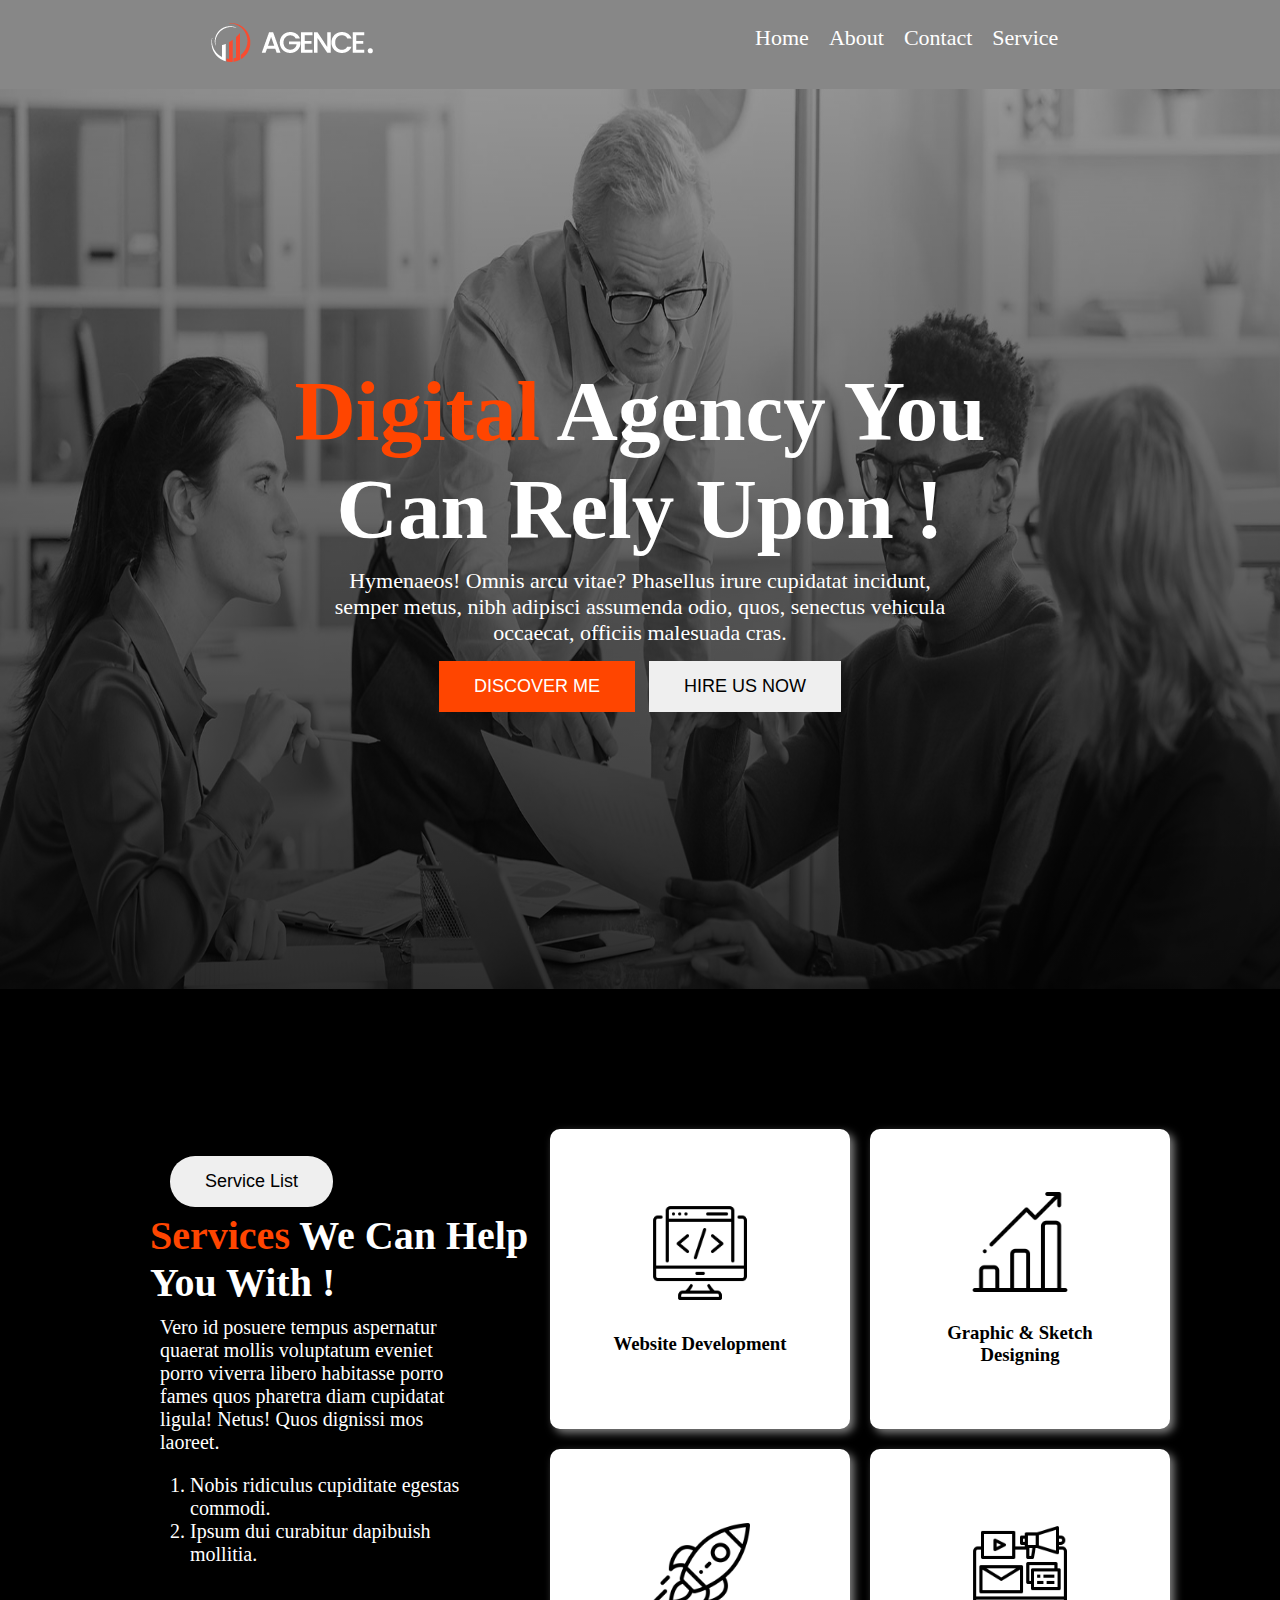
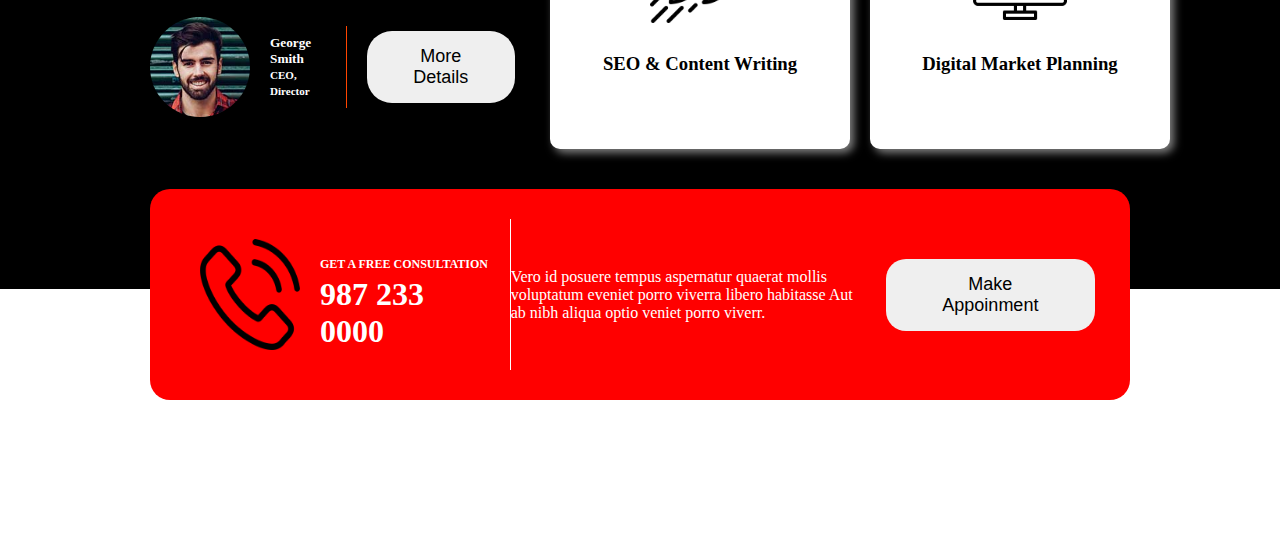
<file: index.html>
<!DOCTYPE html>
<html lang="en">
  <head>
    <meta charset="UTF-8" />
    <meta http-equiv="X-UA-Compatible" content="IE=edge" />
    <meta name="viewport" content="width=device-width, initial-scale=1.0" />
    <title>Digital Agency</title>
    <link rel="stylesheet" href="./styles/main.css" />
  </head>

  <body>
    <header>
      <div class="nav-container">
        <div class="logo-container">
          <img src="./asset/logo/logo.png" alt="logo" />
        </div>
        <div class="menu-container">
          <ul class="items">
            <li class="item">Home</li>
            <li class="item">About</li>
            <li class="item">Contact</li>
            <li class="item">Service</li>
          </ul>
        </div>
      </div>
    </header>

    <div class="banner-container">
      <div class="banner-details">
        <h1>
          <span class="primary">Digital</span> Agency You <br />
          Can Rely Upon !
        </h1>
        <p class="description">
          Hymenaeos! Omnis arcu vitae? Phasellus irure cupidatat incidunt,
          semper metus, nibh adipisci assumenda odio, quos, senectus vehicula
          occaecat, officiis malesuada cras.
        </p>
        <div class="buttons">
          <button class="btn btn-discover">DISCOVER ME</button>
          <button class="btn">HIRE US NOW</button>
        </div>
      </div>
    </div>
    <main>
      <section class="services">
        <article class="service-texts">
          <button class="btn btn-service">Service List</button>
          <h1><span class="primary">Services</span> We Can Help You With !</h1>
          <p>
            Vero id posuere tempus aspernatur quaerat mollis voluptatum eveniet
            porro viverra libero habitasse porro fames quos pharetra diam
            cupidatat ligula! Netus! Quos dignissi mos laoreet.
          </p>
          <ol>
            <li>Nobis ridiculus cupiditate egestas commodi.</li>
            <li>Ipsum dui curabitur dapibuish mollitia.</li>
          </ol>
          <div class="author-details">
            <div class="author">
              <img src="./asset/image/author.jpg" alt="author image" />
              <h5>
                George Smith <br />
                <small> CEO, Director</small>
              </h5>
            </div>
            <div class="more-details">
              <button class="btn btn-more">More Details</button>
            </div>
          </div>
        </article>
        <article class="service-tiles">
          <div class="tiles-top">
            <div class="tile">
              <img src="./asset/icons/coding.png" alt="" />
              <h3>Website Development</h3>
            </div>
            <div class="tile">
              <img src="./asset/icons/bar-chart.png" alt="" />
              <h3>Graphic & Sketch Designing</h3>
            </div>
          </div>
          <div class="tiles-bottom">
            <div class="tile">
              <img src="./asset/icons/startup.png" alt="" />
              <h3>SEO & Content Writing</h3>
            </div>
            <div class="tile">
              <img src="./asset/icons/digital-marketing.png" alt="" />
              <h3>Digital Market Planning</h3>
            </div>
          </div>
        </article>
      </section>
      <section class="appoinment">
        <div class="contact">
          <img src="./asset/icons/phone-call.png" alt="" />
          <h1>
            <small>GET A FREE CONSULTATION</small> <br />
            987 233 0000
          </h1>
        </div>
        <p>
          Vero id posuere tempus aspernatur quaerat mollis voluptatum eveniet
          porro viverra libero habitasse Aut ab nibh aliqua optio veniet porro
          viverr.
        </p>
        <div class="btn-container">
          <button class="btn">Make Appoinment</button>
        </div>
      </section>
    </main>
  </body>
</html>
</file>
<file: styles/main.css>
* {
  margin: 0;
  padding: 0;
}

/* NAV STYLES --------------------------------------------------------- */
.nav-container {
  display: flex;
  padding: 20px;
  justify-content: space-around;
  background-color: hsl(0, 0%, 52.94%);
  color: white;
}

.nav-container .items {
  display: flex;
  list-style: none;
}

.nav-container .item {
  font-size: 22px;
  padding: 5px;
  margin-right: 10px;
}

/* BANNER STYLES ----------------------------------------------------- */
.banner-container {
  width: 100%;
  height: 100vh;

  /* Add a linear gradient over a background image */
  background-image: linear-gradient(rgba(0, 0, 0, 0.4), rgba(0, 0, 0, 0.8)),
    url(../asset/image/background.jpg);

  /* stretch the background image to the window size */
  background-size: 100% 100%;

  background-repeat: no-repeat;
  /* background-blend-mode: overlay; */

  display: flex;
  align-items: center;
  justify-content: center;
  text-align: center;
  color: white;
}

.banner-details h1 {
  font-size: 85px;
  font-weight: bold;
}

.primary {
  color: orangered;
}

.description {
  font-size: 20px;
}

.banner-details .description {
  font-size: 22px;
  width: 50%;
  margin: auto;
  padding: 10px;
}

.btn {
  padding: 15px 35px;
  font-size: 18px;
  border: none;
  margin: 5px;
}

.btn-discover {
  background-color: orangered;
  color: white;
}

/* SERVICE SECTION STYLES --------------------------------------------*/
.services {
  display: flex;
  justify-content: center;
  align-items: center;
  width: 100%;
  height: 100vh;
  background-color: black;
  color: white;
}

.btn-service,
.btn-more {
  border-radius: 25px;
}

.author img {
  border-radius: 50%;
  width: 100px;
  height: 100px;
}

.author {
  display: flex;
  gap: 20px;
  align-items: center;
}

.author-details {
  display: flex;
  /* justify-content: ; */
}

.service-texts {
  margin-left: 150px;
}

.service-texts h1 {
  font-size: 40px;
}

.service-texts p,
ol {
  font-size: 20px;
  width: 80%;
  padding: 10px;
}

.service-texts ol {
  margin-bottom: 30px;
  margin-left: 30px;
}

.service-texts .btn {
  margin-left: 20px;
}

.more-details {
  border-left: 1px solid orangered;
  margin: 20px;
}

/* service tiles */

.service-tiles {
  margin-right: 100px;
}

.tiles-top,
.tiles-bottom {
  display: flex;
}

.tile {
  width: 200px;
  height: 200px;
  padding: 50px;
  margin: 10px;
  text-align: center;

  background-color: white;
  color: black;
  display: flex;
  flex-direction: column;
  align-items: center;
  justify-content: center;
  gap: 30px;

  border-radius: 10px;
  box-shadow: 4px 4px 8px gray;
}

.tile img {
  width: 100px;
  height: 100px;
}

/* appoinment section styles */
.appoinment {
  background-color: red;
  display: flex;
  justify-content: center;

  margin: 150px;
  padding: 30px;
  border-radius: 20px;
  margin-top: -100px;
}

.contact img {
  width: 100px;
}

.btn-container button {
  border-radius: 20px;
}

.contact {
  border-right: 1px solid white;
  padding: 20px;
  display: flex;
  justify-content: space-around;
  gap: 20px;
}

.appoinment h1 {
  font-size: 32px;
}

.appoinment small {
  font-size: 12px;
}

.appoinment h1,
.appoinment p {
  color: white;
}

.appoinment p {
  display: flex;
  align-items: center;
  width: 40%;
}

.btn-container {
  display: flex;
  align-items: center;
  margin-left: 10px;
}
</file>
